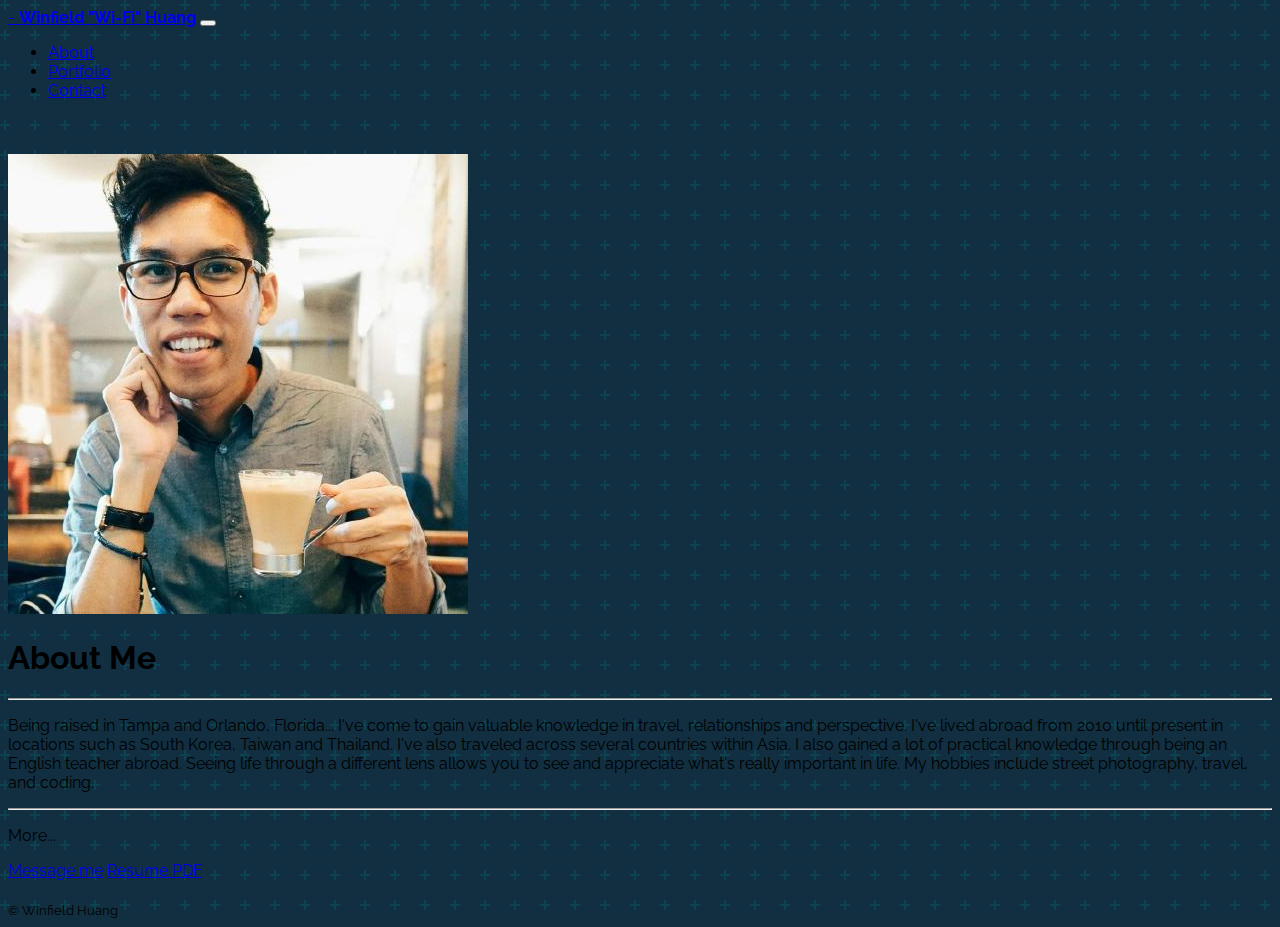
<file: index.html>
<!DOCTYPE html>
<html lang="en">
    <head>
        <!-- Required meta tags -->
        <meta charset="utf-8" />
        <meta
            name="viewport"
            content="width=device-width, initial-scale=1, shrink-to-fit=no"
        />

        <!-- Bootstrap CSS -->
        <link
            rel="stylesheet"
            href="https://stackpath.bootstrapcdn.com/bootstrap/4.1.3/css/bootstrap.min.css"
            integrity="sha384-MCw98/SFnGE8fJT3GXwEOngsV7Zt27NXFoaoApmYm81iuXoPkFOJwJ8ERdknLPMO"
            crossorigin="anonymous"
        />
        <!-- font awesome CSS -->
        <link
            rel="stylesheet"
            href="https://use.fontawesome.com/releases/v5.4.2/css/all.css"
            integrity="sha384-/rXc/GQVaYpyDdyxK+ecHPVYJSN9bmVFBvjA/9eOB+pb3F2w2N6fc5qB9Ew5yIns"
            crossorigin="anonymous"
        />
        <!-- Google font -->
        <link
            href="https://fonts.googleapis.com/css?family=Raleway"
            rel="stylesheet"
        />
        <!-- My CSS -->
        <link rel="stylesheet" href="assets/css/style.css" />
        <title>Winfield H. Portfolio</title>
    </head>

    <body>
        <!-- Navbar with the title and links -->
        <nav class="navbar navbar-expand-md navbar-dark bg-dark shadow">
            <div class="container">
                <a class="navbar-brand" href="#"
                    ><i class="fas fa-broadcast-tower"></i> -
                    <strong>Winfield "Wi-Fi" Huang</strong></a
                >

                <button
                    class="navbar-toggler"
                    type="button"
                    data-toggle="collapse"
                    data-target="#navbarSupportedContent"
                    aria-controls="navbarSupportedContent"
                    aria-expanded="false"
                    aria-label="Toggle navigation"
                >
                    <span class="navbar-toggler-icon"></span>
                </button>

                <div
                    class="collapse navbar-collapse"
                    id="navbarSupportedContent"
                >
                    <ul class="navbar-nav ml-auto">
                        <li class="nav-item">
                            <a class="nav-link active" href="#">About</a>
                        </li>
                        <li class="nav-item">
                            <a class="nav-link" href="portfolio.html"
                                >Portfolio</a
                            >
                        </li>
                        <li class="nav-item">
                            <a class="nav-link" href="contact.html">Contact</a>
                        </li>
                    </ul>
                </div>
            </div>
        </nav>

        <br />
        <br />

        <!-- This contains the "about me" information and pic -->
        <div class="container">
            <div class="jumbotron shadow border">
                <div class="row">
                    <div class="col-md-4">
                        <img
                            src="assets/images/self.jpg"
                            class="img-fluid rounded float-left"
                            alt="Picture of Winfield H."
                        />
                    </div>
                    <div class="col">
                        <h1 class="display-4">About Me</h1>
                        <hr />
                        <p class="lead">
                            Being raised in Tampa and Orlando, Florida... I've
                            come to gain valuable knowledge in travel,
                            relationships and perspective. I've lived abroad
                            from 2010 until present in locations such as South
                            Korea, Taiwan and Thailand. I've also traveled
                            across several countries within Asia. I also gained
                            a lot of practical knowledge through being an
                            English teacher abroad. Seeing life through a
                            different lens allows you to see and appreciate
                            what's really important in life. My hobbies include
                            street photography, travel, and coding.
                        </p>
                        <hr class="my-4" />
                        <p>More...</p>
                        <a
                            class="btn btn-warning btn-lg text-white border"
                            href="contact.html"
                            role="button"
                            ><i class="far fa-arrow-alt-circle-right"></i>
                            Message me</a
                        >
                        <a
                            class="btn btn-danger btn-lg text-white border"
                            href="assets/resume.pdf"
                            target="_blank"
                            role="button"
                            ><i class="far fa-file-pdf"></i> Resume PDF</a
                        >
                    </div>
                </div>
            </div>

            <!-- Random colors done during class that looked good -->
            <div class="row" style="height: 20px;">
                <div class="col-md bg-warning"></div>
                <div class="col-md bg-dark"></div>
                <div class="col-md bg-info"></div>
                <div class="col-md bg-danger"></div>
            </div>
            <!-- Container end - DO NOT DELETE -->
        </div>

        <!-- will contain the copyright info and social media links (soon) -->
        <footer class="mt-5 border-top bg-dark sticky">
            <div class="container">
                <div class="row">
                    <div class="col-md">
                        <small class="text-muted">© Winfield Huang</small>
                    </div>
                </div>
            </div>
        </footer>

        <!-- Optional JavaScript -->
        <!-- jQuery first, then Popper.js, then Bootstrap JS -->
        <script
            src="https://code.jquery.com/jquery-3.3.1.slim.min.js"
            integrity="sha384-q8i/X+965DzO0rT7abK41JStQIAqVgRVzpbzo5smXKp4YfRvH+8abtTE1Pi6jizo"
            crossorigin="anonymous"
        ></script>
        <script
            src="https://cdnjs.cloudflare.com/ajax/libs/popper.js/1.14.3/umd/popper.min.js"
            integrity="sha384-ZMP7rVo3mIykV+2+9J3UJ46jBk0WLaUAdn689aCwoqbBJiSnjAK/l8WvCWPIPm49"
            crossorigin="anonymous"
        ></script>
        <script
            src="https://stackpath.bootstrapcdn.com/bootstrap/4.1.3/js/bootstrap.min.js"
            integrity="sha384-ChfqqxuZUCnJSK3+MXmPNIyE6ZbWh2IMqE241rYiqJxyMiZ6OW/JmZQ5stwEULTy"
            crossorigin="anonymous"
        ></script>
    </body>
</html>
</file>
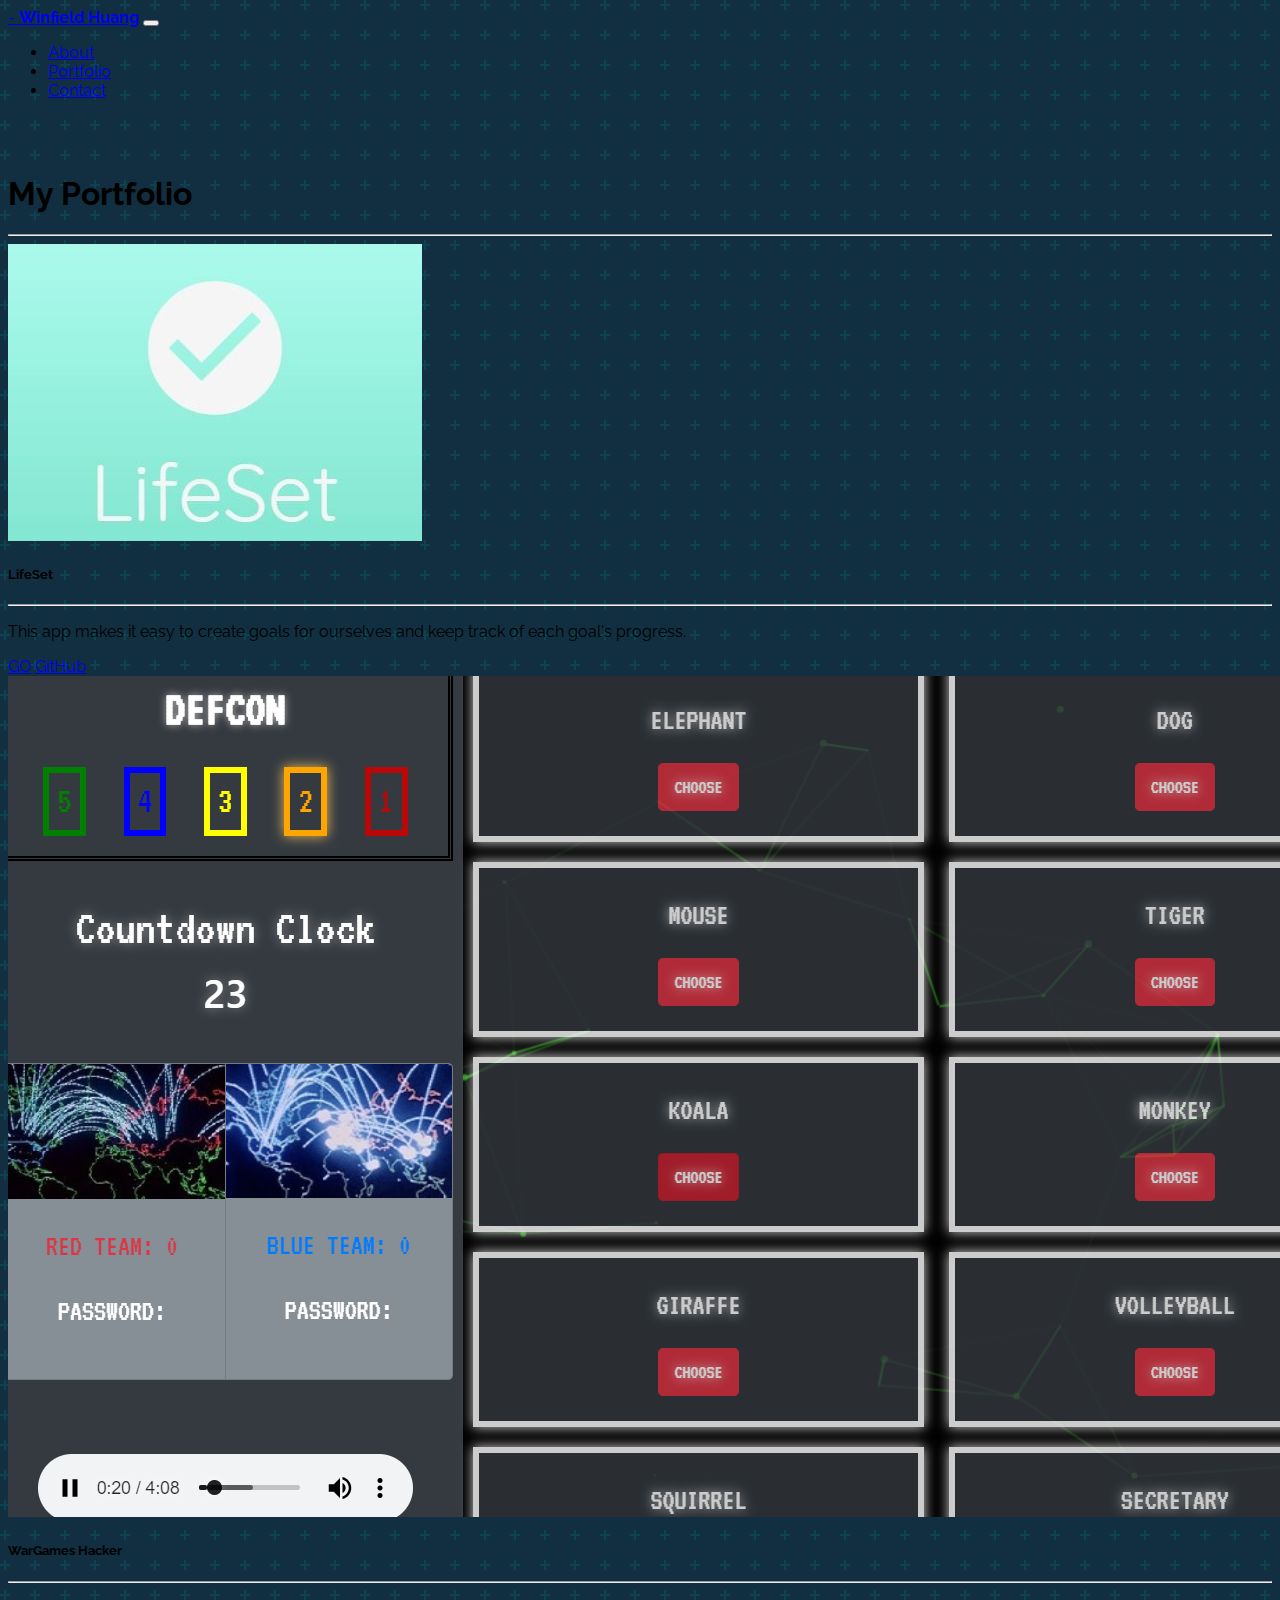
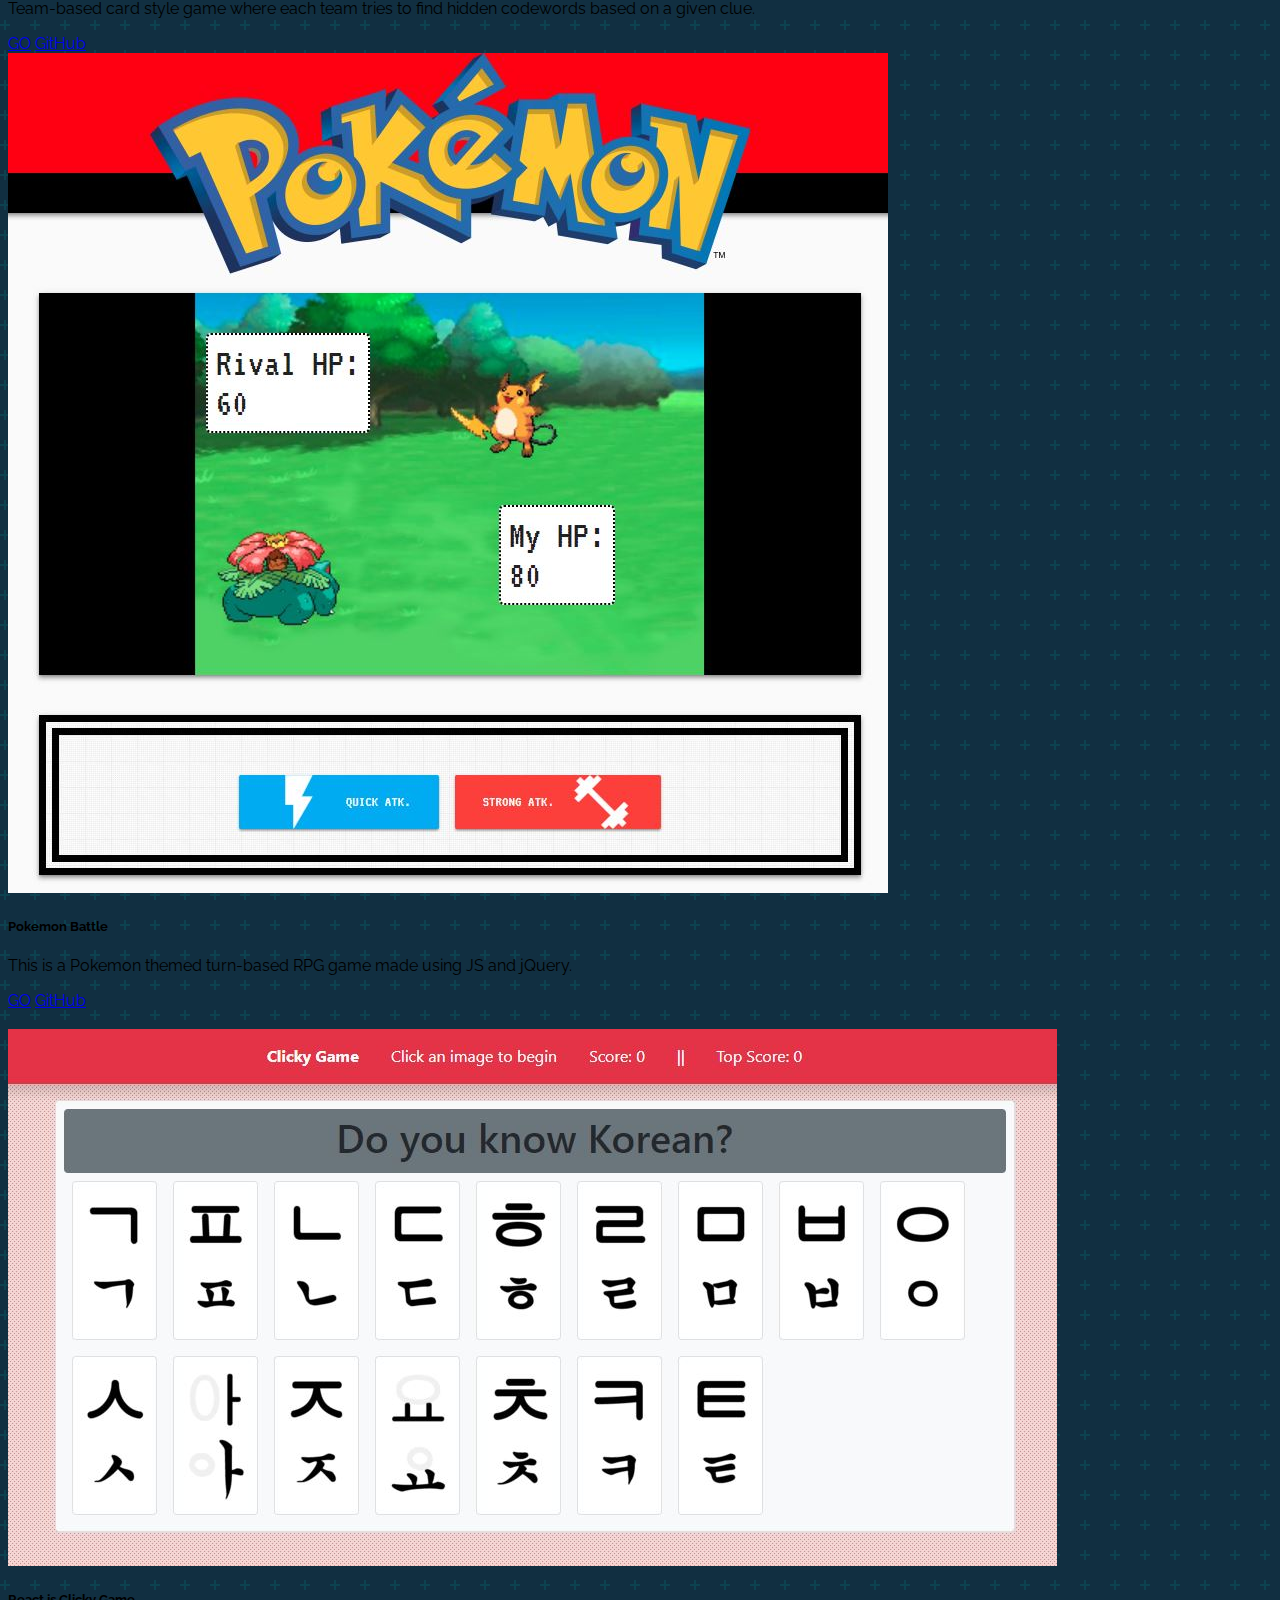
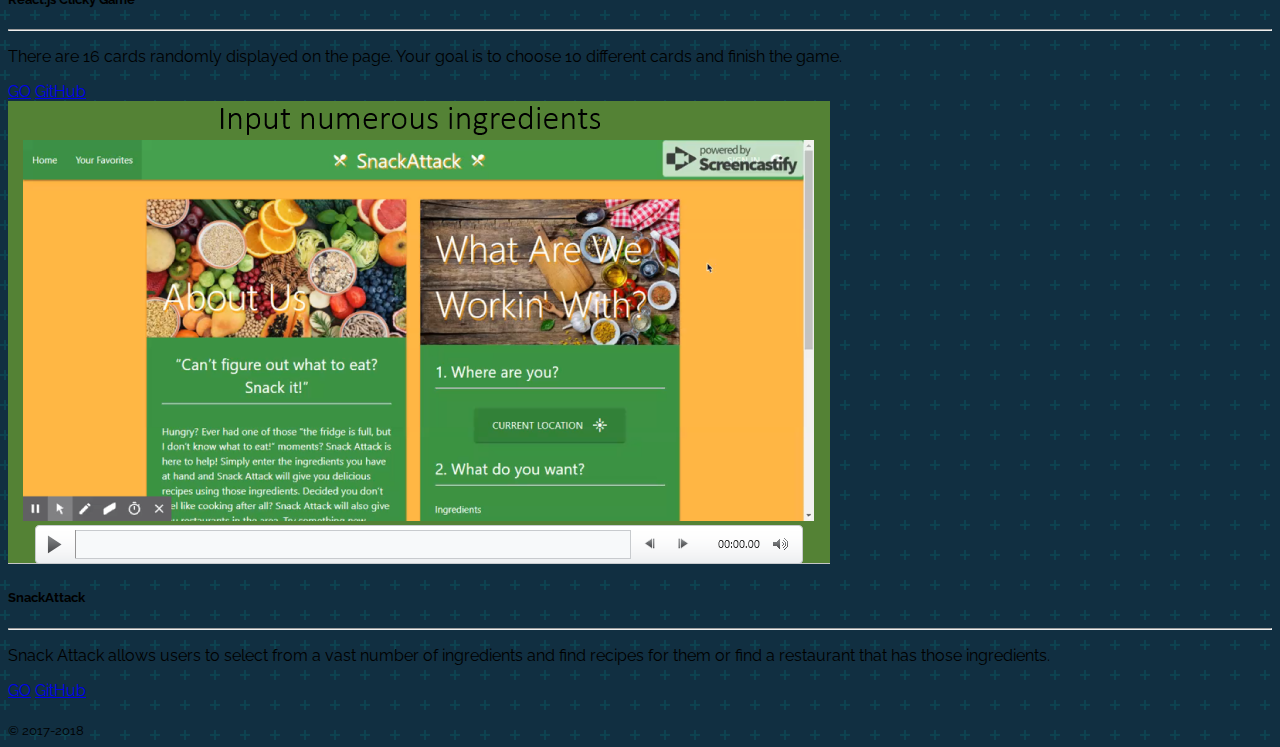
<file: portfolio.html>
<!DOCTYPE html>
<html lang="en">
    <head>
        <!-- Required meta tags -->
        <meta charset="utf-8" />
        <meta
            name="viewport"
            content="width=device-width, initial-scale=1, shrink-to-fit=no"
        />

        <!-- Bootstrap CSS -->
        <link
            rel="stylesheet"
            href="https://stackpath.bootstrapcdn.com/bootstrap/4.1.3/css/bootstrap.min.css"
            integrity="sha384-MCw98/SFnGE8fJT3GXwEOngsV7Zt27NXFoaoApmYm81iuXoPkFOJwJ8ERdknLPMO"
            crossorigin="anonymous"
        />
        <!-- font awesome CSS -->
        <link
            rel="stylesheet"
            href="https://use.fontawesome.com/releases/v5.4.2/css/all.css"
            integrity="sha384-/rXc/GQVaYpyDdyxK+ecHPVYJSN9bmVFBvjA/9eOB+pb3F2w2N6fc5qB9Ew5yIns"
            crossorigin="anonymous"
        />
        <!-- Google font -->
        <link
            href="https://fonts.googleapis.com/css?family=Raleway"
            rel="stylesheet"
        />
        <!-- My CSS -->
        <link rel="stylesheet" href="assets/css/style.css" />
        <title>Winfield H. Portfolio</title>
    </head>

    <body>
        <!-- Navbar with the title and links -->
        <nav class="navbar navbar-expand-md navbar-dark bg-dark">
            <div class="container">
                <a class="navbar-brand" href="#"
                    ><i class="fas fa-broadcast-tower"></i> -
                    <strong>Winfield Huang</strong></a
                >

                <button
                    class="navbar-toggler"
                    type="button"
                    data-toggle="collapse"
                    data-target="#navbarSupportedContent"
                    aria-controls="navbarSupportedContent"
                    aria-expanded="false"
                    aria-label="Toggle navigation"
                >
                    <span class="navbar-toggler-icon"></span>
                </button>

                <div
                    class="collapse navbar-collapse"
                    id="navbarSupportedContent"
                >
                    <ul class="navbar-nav ml-auto">
                        <li class="nav-item">
                            <a class="nav-link" href="index.html">About</a>
                        </li>
                        <li class="nav-item">
                            <a class="nav-link active" href="#">Portfolio</a>
                        </li>
                        <li class="nav-item">
                            <a class="nav-link" href="contact.html">Contact</a>
                        </li>
                    </ul>
                </div>
            </div>
        </nav>

        <br />
        <br />

        <!-- This is where the portfolio is -->
        <div class="container">
            <div class="jumbotron shadow border">
                <div class="row">
                    <div class="col">
                        <h1 class="display-4">My Portfolio</h1>
                        <hr class="my-4" />
                    </div>
                </div>
                <div class="row">
                    <div class="col-md-4">
                        <!-- LifeSet -->
                        <div class="card">
                            <img
                                class="card-img-top"
                                src="assets/images/lifeset.JPG"
                                alt="LifeSet Landing image"
                            />
                            <div class="card-body">
                                <h5 class="card-title">
                                    LifeSet
                                </h5>
                                <hr />
                                <p class="card-text">
                                    This app makes it easy to create goals for
                                    ourselves and keep track of each goal's
                                    progress.
                                </p>
                                <a
                                    href="https://still-ridge-75169.herokuapp.com/"
                                    class="btn btn-primary"
                                    target="_blank"
                                    ><i class="fas fa-arrow-circle-right"></i>
                                    GO</a
                                >
                                <a
                                    href="https://github.com/burkeri/FinalProject_MERN"
                                    class="btn btn-secondary"
                                    target="_blank"
                                    ><i class="fab fa-github"></i> GitHub</a
                                >
                            </div>
                        </div>
                    </div>

                    <!-- WarGames Hacker -->
                    <div class="col-md-4">
                        <div class="card">
                            <img
                                class="card-img-top"
                                src="assets/images/wargames.png"
                                alt="trivia game image"
                            />
                            <div class="card-body">
                                <h5 class="card-title">WarGames Hacker</h5>
                                <hr />
                                <p class="card-text">
                                    Team-based card style game where each team
                                    tries to find hidden codewords based on a
                                    given clue.
                                </p>
                                <a
                                    href="https://secure-taiga-26535.herokuapp.com/"
                                    class="btn btn-primary"
                                    target="_blank"
                                    ><i class="fas fa-arrow-circle-right"></i>
                                    GO</a
                                >
                                <a
                                    href="https://github.com/Srqgal70/CardCoders"
                                    class="btn btn-secondary"
                                    target="_blank"
                                    ><i class="fab fa-github"></i> GitHub</a
                                >
                            </div>
                        </div>
                    </div>

                    <!-- Pokemon Battle -->
                    <div class="col-md-4">
                        <div class="card">
                            <img
                                class="card-img-top"
                                src="assets/images/rpgGame.JPG"
                                alt="Pokemon themed RPG game image"
                            />
                            <div class="card-body">
                                <h5 class="card-title">Pokemon Battle</h5>
                                <p class="card-text">
                                    This is a Pokemon themed turn-based RPG game
                                    made using JS and jQuery.
                                </p>
                                <a
                                    href="https://winpildeu.github.io/unit-4-game/"
                                    class="btn btn-primary"
                                    ><i
                                        class="fas fa-arrow-circle-right"
                                        target="_blank"
                                    ></i>
                                    GO</a
                                >
                                <a
                                    href="https://github.com/winpildeu/unit-4-game"
                                    class="btn btn-secondary"
                                    target="_blank"
                                    ><i class="fab fa-github"></i> GitHub</a
                                >
                            </div>
                        </div>
                    </div>
                </div>
                <br />
                <div class="row">
                    <div class="col-md-4">
                        <!-- Clicky Game -->
                        <div class="card">
                            <img
                                class="card-img-top"
                                src="assets/images/clicky.JPG"
                                alt="Word Guess Game image"
                            />
                            <div class="card-body">
                                <h5 class="card-title">React.js Clicky Game</h5>
                                <hr />
                                <p class="card-text">
                                    There are 16 cards randomly displayed on the
                                    page. Your goal is to choose 10 different
                                    cards and finish the game.
                                </p>
                                <a
                                    href="https://winpildeu.github.io/Clicky-game/"
                                    class="btn btn-primary"
                                    target="_blank"
                                    ><i class="fas fa-arrow-circle-right"></i>
                                    GO</a
                                >
                                <a
                                    href="https://github.com/winpildeu/Clicky-game"
                                    class="btn btn-secondary"
                                    target="_blank"
                                    ><i class="fab fa-github"></i> GitHub</a
                                >
                            </div>
                        </div>
                    </div>

                    <div class="col-md-4">
                        <!-- SnackAttack -->
                        <div class="card">
                            <img
                                class="card-img-top"
                                src="assets/images/snack-attack.PNG"
                                alt="snack attack image"
                            />
                            <div class="card-body">
                                <h5 class="card-title">SnackAttack</h5>
                                <hr />
                                <p class="card-text">
                                    Snack Attack allows users to select from a
                                    vast number of ingredients and find recipes
                                    for them or find a restaurant that has those
                                    ingredients.
                                </p>
                                <a
                                    href="https://github.com/matttali09/Snack-Attack"
                                    target="_blank"
                                    class="btn btn-primary"
                                    ><i class="fas fa-arrow-circle-right"></i>
                                    GO</a
                                >
                                <a
                                    href="https://github.com/matttali09/Snack-Attack"
                                    class="btn btn-secondary"
                                    target="_blank"
                                    ><i class="fab fa-github"></i> GitHub</a
                                >
                            </div>
                        </div>
                    </div>

                    <!-- <div class="col-md-4">
                    <div class="card">
                        <img class="card-img-top" src="assets/images/rpgGame.JPG" alt="Card image cap">
                        <div class="card-body">
                            <h5 class="card-title">Pokemon Battle</h5>
                            <p class="card-text">This is a Pokemon themed turn-based RPG game made using JS and jQuery.</p>
                            <a href="https://winpildeu.github.io/unit-4-game/" class="btn btn-primary"><i class="fas fa-arrow-circle-right"></i> GO</a>
                        </div>
                    </div>
                </div> -->
                </div>
            </div>

            <!-- Random colors done during class that looked good -->
            <div class="row" style="height: 20px;">
                <div class="col-md bg-warning"></div>
                <div class="col-md bg-dark"></div>
                <div class="col-md bg-info"></div>
                <div class="col-md bg-danger"></div>
            </div>

            <!-- Container end - DO NOT DELETE -->
        </div>

        <!-- will contain the copyright info and social media links (soon) -->
        <footer class="mt-5 border-top bg-dark">
            <div class="container">
                <div class="row">
                    <div class="col-md">
                        <small class="text-muted">© 2017-2018</small>
                    </div>
                </div>
            </div>
        </footer>

        <!-- Optional JavaScript -->
        <!-- jQuery first, then Popper.js, then Bootstrap JS -->
        <script
            src="https://code.jquery.com/jquery-3.3.1.slim.min.js"
            integrity="sha384-q8i/X+965DzO0rT7abK41JStQIAqVgRVzpbzo5smXKp4YfRvH+8abtTE1Pi6jizo"
            crossorigin="anonymous"
        ></script>
        <script
            src="https://cdnjs.cloudflare.com/ajax/libs/popper.js/1.14.3/umd/popper.min.js"
            integrity="sha384-ZMP7rVo3mIykV+2+9J3UJ46jBk0WLaUAdn689aCwoqbBJiSnjAK/l8WvCWPIPm49"
            crossorigin="anonymous"
        ></script>
        <script
            src="https://stackpath.bootstrapcdn.com/bootstrap/4.1.3/js/bootstrap.min.js"
            integrity="sha384-ChfqqxuZUCnJSK3+MXmPNIyE6ZbWh2IMqE241rYiqJxyMiZ6OW/JmZQ5stwEULTy"
            crossorigin="anonymous"
        ></script>

        <!-- <script>
        var title = document.getElementById("title");
        title.innerHTML = "Changed me";
    </script> -->
    </body>
</html>
</file>
<file: assets/css/style.css>
body {
    font-family: 'Raleway', sans-serif;
    background-color: #112f41;
    background-image: url("data:image/svg+xml,%3Csvg width='60' height='60' viewBox='0 0 60 60' xmlns='http://www.w3.org/2000/svg'%3E%3Cg fill='none' fill-rule='evenodd'%3E%3Cg fill='%23008586' fill-opacity='0.22'%3E%3Cpath d='M36 34v-4h-2v4h-4v2h4v4h2v-4h4v-2h-4zm0-30V0h-2v4h-4v2h4v4h2V6h4V4h-4zM6 34v-4H4v4H0v2h4v4h2v-4h4v-2H6zM6 4V0H4v4H0v2h4v4h2V6h4V4H6z'/%3E%3C/g%3E%3C/g%3E%3C/svg%3E");
}
</file>
